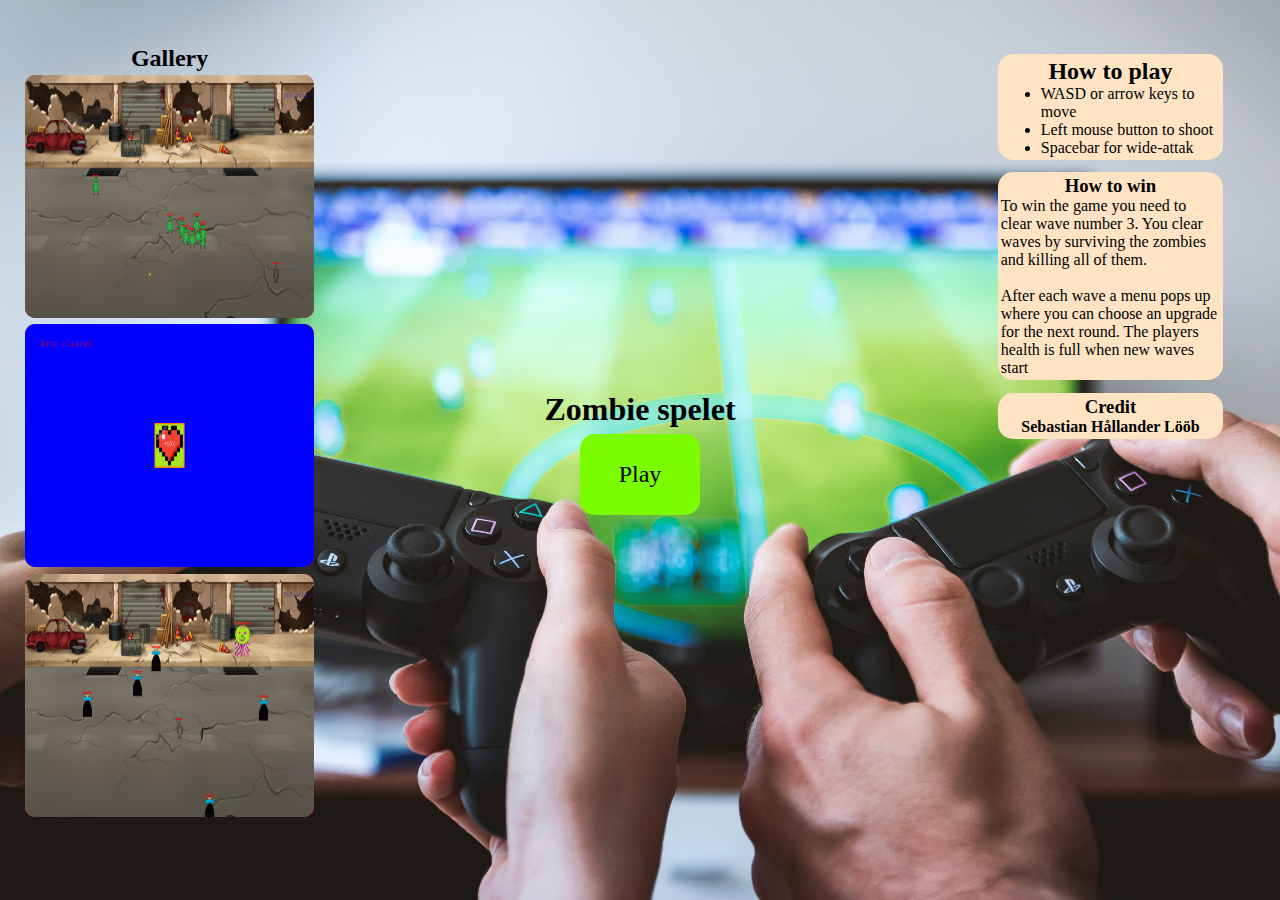
<file: index.html>
<!DOCTYPE html>
<html lang="en">

<head>
  <meta charset="UTF-8" />
  <meta name="viewport" content="width=device-width, initial-scale=1.0" />
  <link rel="stylesheet" href="css/style.css" />
  <title>Home</title>
</head>

<body>
  <div class="container">
    <div class="child">
      <h2>Gallery</h2>
      <img class="gallery-img" src="./img/gameFootage/wave1.png" />
      <img class="gallery-img" src="./img/gameFootage/upgradeMenu.png" />
      <img class="gallery-img" src="./img/gameFootage/wave3.png" />
    </div>
    <div class="child">
      <h1 class="game-title">Zombie spelet</h1>
      <a class="play-button" href="./game.html">Play</a>
    </div>

    <div class="child">
      <div class="info-text">
        <h2>How to play</h2>
        <ul>
          <li>WASD or arrow keys to move</li>
          <li>Left mouse button to shoot</li>
          <li>Spacebar for wide-attak</li>
        </ul>
      </div>
      <div class="info-text">
        <h3>How to win</h3>
        <p>
          To win the game you need to clear wave number 3. You clear waves by
          surviving the zombies and killing all of them.
        </p>
        <br>
        <p>After each wave a menu pops up where you can choose an upgrade for the next round. The players health is full
          when new waves start</p>
      </div>
      <div class="info-text">
        <h3>Credit</h3>
        <p><strong>Sebastian Hållander Lööb</strong></p>
      </div>
    </div>
  </div>
</body>

</html>
</file>
<file: css/style.css>
* {
    margin: 0%;
}

body {
    height: 100vh;
    width: 100vw;
}

.container {
    display: flex;
    flex-direction: row;
    justify-content: space-between;
    align-items: center;
    background-image: url("../img/menuBackground.jpg");
    background-repeat: no-repeat;
    background-size: cover;
    width: 100%;
    height: 100%;
}

.child {
    display: flex;
    flex-direction: column;
    justify-content: flex-start;
    align-items: center;
    width: 25%;
    margin: 1%;
    height: 90%;


}

.child:nth-child(2) {
    flex-direction: column;
    justify-content: center;
    align-items: center;
    width: 48%;
    margin: 0%;
}

.gallery-img {
    width: 92%;
    margin: 1%;
    height: 30%;
    border-radius: 10px;
    background-color: red;
}

.game-container {
    display: flex;
    justify-content: flex-end;
    align-items: flex-start;
    width: 100%;
    height: 100%;
    background-image: url(../img/gameBackground.png);
    background-repeat: no-repeat;
    background-size: cover;

}

.game-title {
    display: flex;
    justify-content: center;
    align-items: center;
    width: 98%;
    margin: 1%;
}

.play-button {
    display: flex;
    justify-content: center;
    align-items: center;
    background-color: lawngreen;
    color: black;
    width: 20%;
    height: 10%;
    text-decoration: none;
    border-radius: 15px;
    font-size: 24px;
}

.info-text {
    display: flex;
    flex-direction: column;
    justify-content: center;
    align-items: center;
    margin: 1%;
    background-color: bisque;
    padding: 1%;
    border-radius: 15px;
    width: 70%;
    margin-top: 3%;
}

.home-button {
    z-index: 1;
    background-color: red;
    padding: 1%;
    margin: 1%;
    font-size: 16px;
    text-decoration: none;
    border-radius: 15px;
}
</file>
